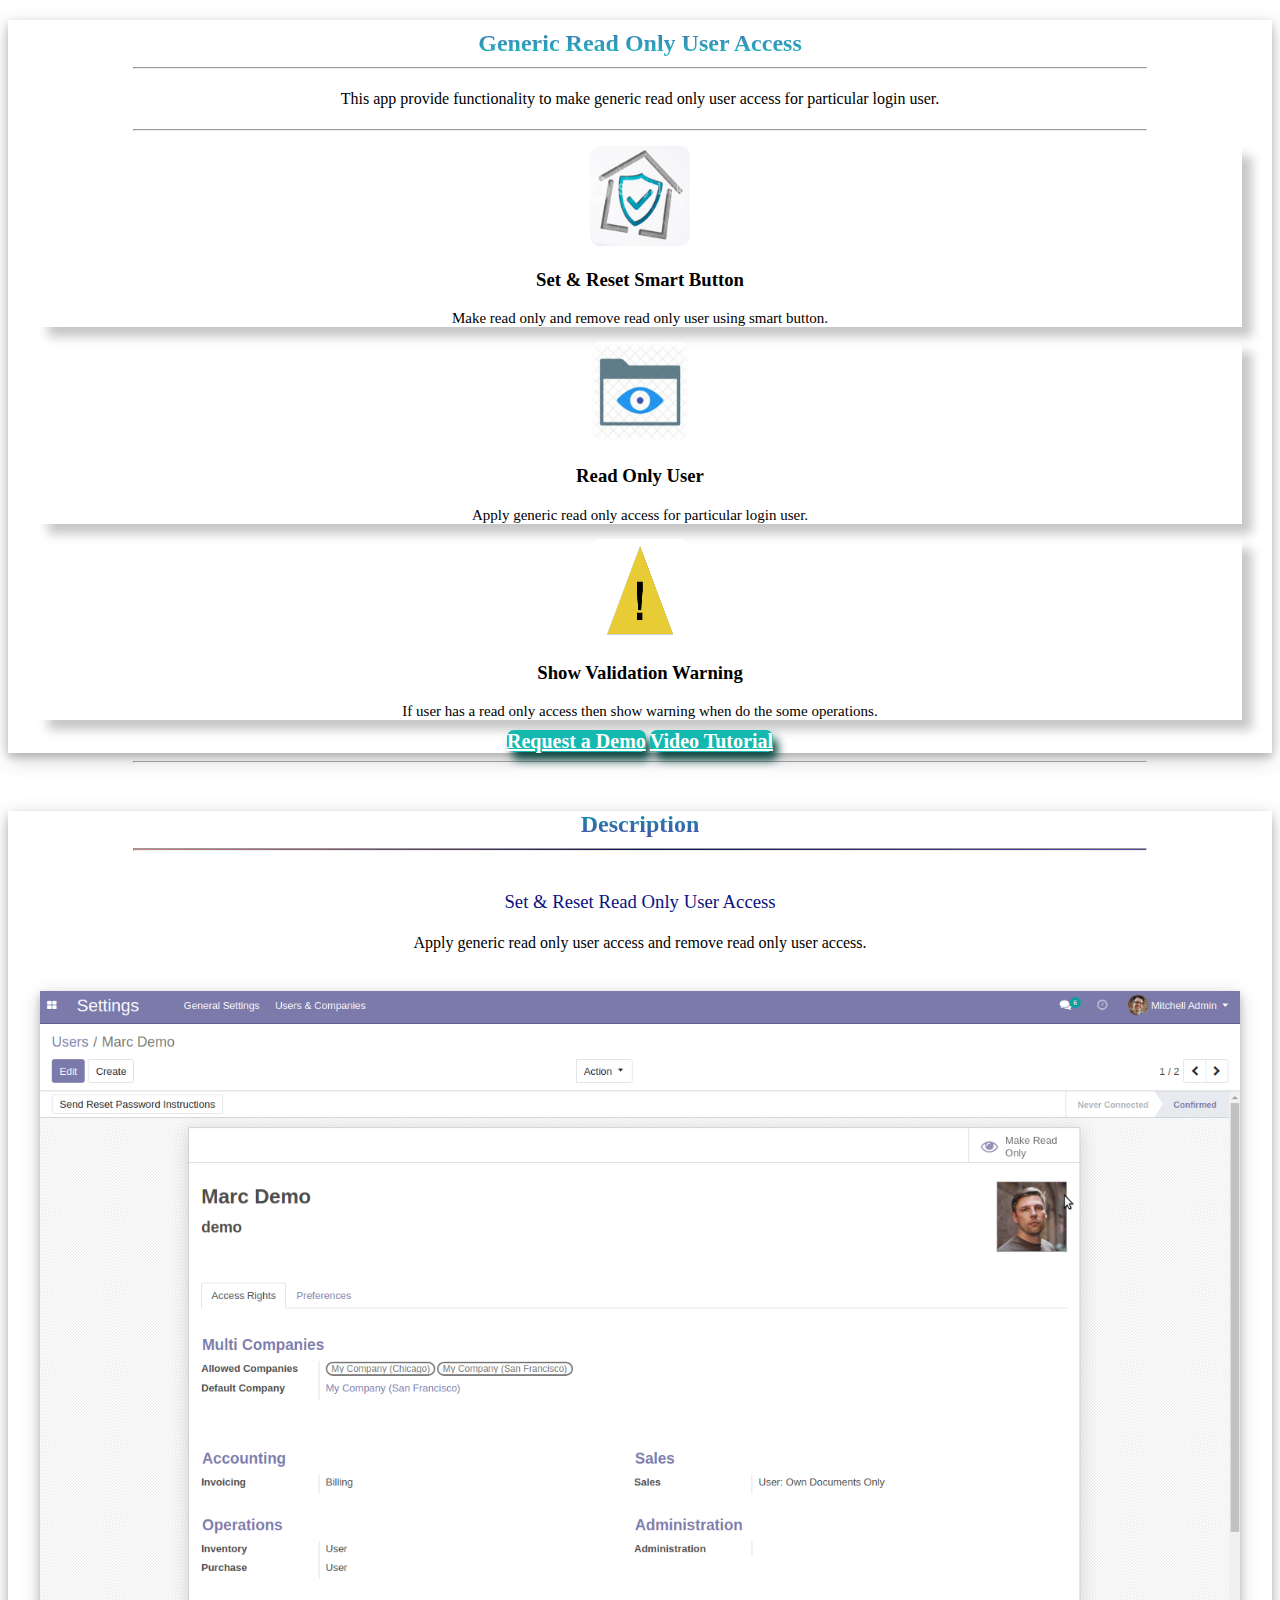
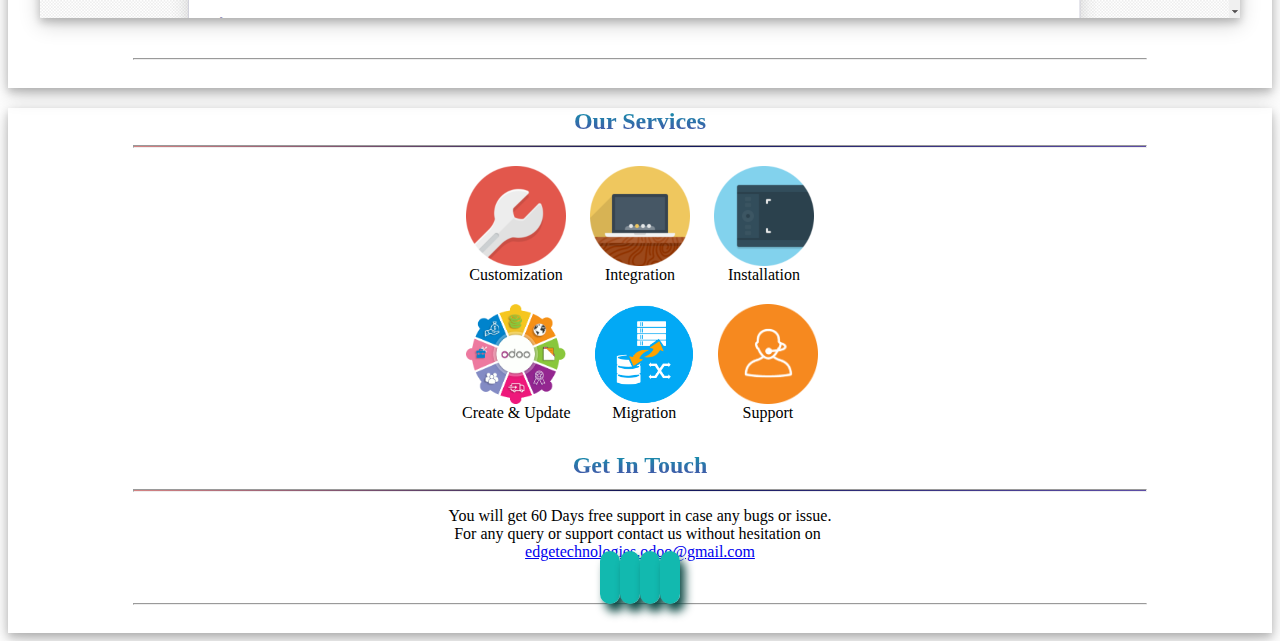
<file: generic_read_only_user_app/static/description/index.html>
<!DOCTYPE html>
<html>
<head>
	<title>Generic Read Only User Access</title>
	<style>

   </style>

</head>
<body>
	<div>
		<section class="oe_container lead title_box" style="box-shadow: 0 4px 8px 0 rgba(0, 0, 0, 0.2), 0 6px 20px 0 rgba(0, 0, 0, 0.19);text-align: center;">
			<div >
				<div >
					<h2 class="oe_slogan title" style="margin-bottom: 10px;padding-top: 10px;    background: -webkit-linear-gradient(#4c59a8, #21bec2);-webkit-background-clip: text;-webkit-text-fill-color: transparent;">
						<b> Generic Read Only User Access</b>
					</h2>
					<hr style="width: 80%;background: -webkit-gradient(linear, 0 0, 100% 0, from(white), to(white), color-stop(50%, #1c2792));"></hr>
					<p class="oe_slogan" style="padding: 5px 10px;"> This app provide functionality to make generic read only user access for particular login user.</p>
				</div>
			</div>
			<hr style="width: 80%;"></hr>
			<div>
				<div style="margin: 0px 20px;">
					<div  class="row">
						<div class="col-sm border feature-div" style="margin: 0px 10px;box-shadow: 10px 10px 10px #c7c7c7;" >
							<section style="max-height: 85%;margin: auto;display: contents;">
								<div style="margin-top: 15px;">
									<img class="img img-responsive" src="features/1.png" style="border-radius: 10%; max-width: 100px;max-height: 100px;    min-height: 100px;margin: auto;" />
								</div>
								<h3>
									<font style="vertical-align: inherit;">
										Set &amp; Reset Smart Button
									</font>
								</h3>
								<p style="margin-bottom: 10px;">
									<font style="vertical-align: inherit;font-size: 15px;"> Make read only and remove read only user using smart button.</font>
								</p>
							</section> 
						</div>
						<div class="col-sm border feature-div" style="margin: 0px 10px;box-shadow: 10px 10px 10px #c7c7c7;" >
							<section style="max-height: 85%;margin: auto;display: contents;">
								<div style="margin-top: 15px;">
									<img class="img img-responsive" src="features/2.png" style="border-radius: 10%; max-width: 100px;max-height: 100px;    min-height: 100px;margin: auto;" />
								</div>
								<h3>
									<font style="vertical-align: inherit;">
										Read Only User
									</font>
								</h3>
								<p style="margin-bottom: 10px;">
									<font style="vertical-align: inherit;font-size: 15px;">Apply generic read only access for particular login user.</font>
								</p>
							</section> 
						</div>
						<div class="col-sm border feature-div" style="margin: 0px 10px;box-shadow: 10px 10px 10px #c7c7c7;" >
							<section style="max-height: 85%;margin: auto;display: contents;">
								<div style="margin-top: 15px;">
									<img class="img img-responsive" src="features/3.png" style="border-radius: 10%; max-width: 100px;max-height: 100px;    min-height: 100px;margin: auto;" />
								</div>
								<h3>
									<font style="vertical-align: inherit;">
										Show Validation Warning
									</font>
								</h3>
								<p style="margin-bottom: 10px;">
									<font style="vertical-align: inherit;font-size: 15px;"> If user has a read only access then show warning when do the some operations.</font>
								</p>
							</section> 
						</div>
					</div>
				</div>
			</div>

			<div >
				<div class="oe_slogan oe_spaced text-center">
					<a class="btn mt8 ml8 button" style="background-color: #13b9af;color: #FFFFFF !important;font-size: 20px;font-weight: bold;border-radius: 7px;min-height: 45px;box-shadow: 5px 8px 10px #0d4a45;    min-width: 300px;margin: 10px 0px;"href="mailto:edgetechnologies.odoo@gmail.com?subject=Request%20Demo%20for%20Generic%20Read%20Only%20User%20Access" target="_top"> Request a Demo</a>
					<a class="btn mt8 ml8 button" style="background-color: #13b9af;color: #FFFFFF !important;font-size: 20px;font-weight: bold;border-radius: 7px;min-height: 45px;box-shadow: 5px 8px 10px #0d4a45;min-width: 300px;margin: 10px 0px;" href="https://youtu.be/J2k28TUCbZo" target="_blank"> Video Tutorial</a>
				</div>
			</div>
			</div>
			<hr style="width: 80%;"></hr>
			<div style="min-height: 20px;"></div>
		</section>

		<section class="oe_container lead title_box" style="box-shadow: 0 4px 8px 0 rgba(0, 0, 0, 0.2), 0 6px 20px 0 rgba(0, 0, 0, 0.19);text-align: center;">
			<div  style="margin-bottom: 40px;">
				<div >
					<h2 class="oe_slogan title" style="margin-bottom: 10px;    background: -webkit-linear-gradient(#0e99ac, #4c4ca8);-webkit-background-clip: text;-webkit-text-fill-color: transparent;">
						<b> Description</b>
					</h2>
					<hr style="width: 80%;height: 1px;background: -webkit-gradient(linear, 0 0, 100% 0, from(#d58383), to(#5d4da6), color-stop(50%, #0b1255));"></hr>
				</div>
			</div>
			
			<div >
				<div  style="margin-bottom: 40px;">
					<h3 class="oe_slogan" style="color: #091383;font-weight: initial ;margin: auto;">Set &amp; Reset Read Only User Access</h3>
					<p style="padding: 5px 10px;"> Apply generic read only user access and remove read only user access.</p>
					<br/>
					<img class="img-responsive" style="display: block;width: 95%;margin: auto;box-shadow: 0 4px 8px 0 rgba(0, 0, 0, 0.2), 0 6px 20px 0 rgba(0, 0, 0, 0.19);" src="set_reset.gif"/>
				</div>
			</div>

			<hr style="width: 80%;"></hr>
			<div style="min-height: 20px;"></div>
		</section>

		<section class="oe_container lead title_box" style="box-shadow: 0 4px 8px 0 rgba(0, 0, 0, 0.2), 0 6px 20px 0 rgba(0, 0, 0, 0.19);text-align: center;">
			<div>
				<div>
					<h2 class="oe_slogan title" style="margin-bottom: 10px;    background: -webkit-linear-gradient(#0e99ac, #4c4ca8);-webkit-background-clip: text;-webkit-text-fill-color: transparent;">
						<b> Our Services</b>
					</h2>
					<hr style="width: 80%;height: 1px;background: -webkit-gradient(linear, 0 0, 100% 0, from(#d58383), to(#5d4da6), color-stop(50%, #0b1255));"></hr>
				</div>
			</div>
			<div class="row">
				<a style="display: inline-grid;margin: 10px;"  class="col-sm">
					<img class="img img-responsive" style="max-height: 100px;max-width: 100px;   margin: auto;" src="services/customization.png"/>
					<span>Customization</span>
				</a>
				<a style="display: inline-grid; margin: 10px;" class="col-sm">
					<img class="img img-responsive" style="max-height: 100px;max-width: 100px;margin: auto;" src="services/integration.png"/>
					<span>Integration</span>
				</a>
				<a style="display: inline-grid;margin: 10px;" class="col-sm">
					<img class="img img-responsive" style="max-height: 100px;max-width: 100px;margin: auto;" src="services/installation.png"/>
					<span>Installation</span>
				</a>
			</div>
			<div class="row">
				<a style="display: inline-grid;margin: 10px;" class="col-sm">
					<img class="img img-responsive" style="max-height: 100px;max-width: 100px;margin: auto;" src="services/create.gif"/>
					<span>Create & Update</span>
				</a>
				<a style="display: inline-grid;margin: 10px;" class="col-sm">
					<img class="img img-responsive" style="max-height: 100px;max-width: 100px;margin: auto;" src="services/migration.png"/>
					<span>Migration</span>
				</a>
				<a style="display: inline-grid;margin: 10px;" class="col-sm">
					<img class="img img-responsive" style="max-height: 100px;max-width: 100px;margin: auto;" src="services/support.png"/>
					<span>Support</span>
				</a>
			</div>
			<div >
				<div >
					<h2 class="oe_slogan title" style="margin-bottom: 10px;    background: -webkit-linear-gradient(#0e99ac, #4c4ca8);-webkit-background-clip: text;-webkit-text-fill-color: transparent;">
						<b> Get In Touch</b>
					</h2>
					<hr style="width: 80%;height: 1px;background: -webkit-gradient(linear, 0 0, 100% 0, from(#d58383), to(#5d4da6), color-stop(50%, #0b1255));"></hr>
					<p class="oe_slogan" style="margin-bottom: 0px;margin-top: 15px;"> You will get 60 Days free support in case any bugs or issue. </p>
					<div >
						<p class="oe_slogan" style="margin: 0px;margin-right: 5px;"> For any query or support contact us without hesitation
						on</p><a  href="mailto:edgetechnologies.odoo@gmail.com?subject=Support%20Request%20for%20Generic%20Read%20Only%20User%20Access" target="_top"> edgetechnologies.odoo@gmail.com</a>
					</div>
				</div>
				<div>
					<a  href="mailto:edgetechnologies.odoo@gmail.com?subject=Support%20Request%20for%20Generic%20Read%20Only%20User%20Access" target="_top"> <i class='fa fa-envelope' style="min-width: 50px;background: #12b9af;padding: 10px;font-size: 30px;color: #ffffff;border-radius: 10px;min-height: 50px;box-shadow: 5px 8px 10px #0d4a45;"></i></a>
					<a  href="#" target="_blank"> <i class='fa fa-facebook' style="min-width: 50px;background: #12b9af;padding: 10px;font-size: 30px;color: #ffffff;border-radius: 10px;min-height: 50px;box-shadow: 5px 8px 10px #0d4a45;"></i></a>
					<a  href="#" target="_blank"> <i class='fa fa-linkedin' style="min-width: 50px;background: #12b9af;padding: 10px;font-size: 30px;color: #ffffff;border-radius: 10px;min-height: 50px;box-shadow: 5px 8px 10px #0d4a45;"></i></a>
					<a  href="https://www.youtube.com/channel/UCrljky1245I7MhRNq_Tp46g" target="_blank"> <i class='fa fa-youtube' style="min-width: 50px;background: #12b9af;padding: 10px;font-size: 30px;color: #ffffff;border-radius: 10px;min-height: 50px;box-shadow: 5px 8px 10px #0d4a45;"></i></a>
				</div>
			</div>
			<hr style="width: 80%;"></hr>
			<div style="min-height: 20px;"></div>
		</section>

	</div>
</body>
</html>
</file>
